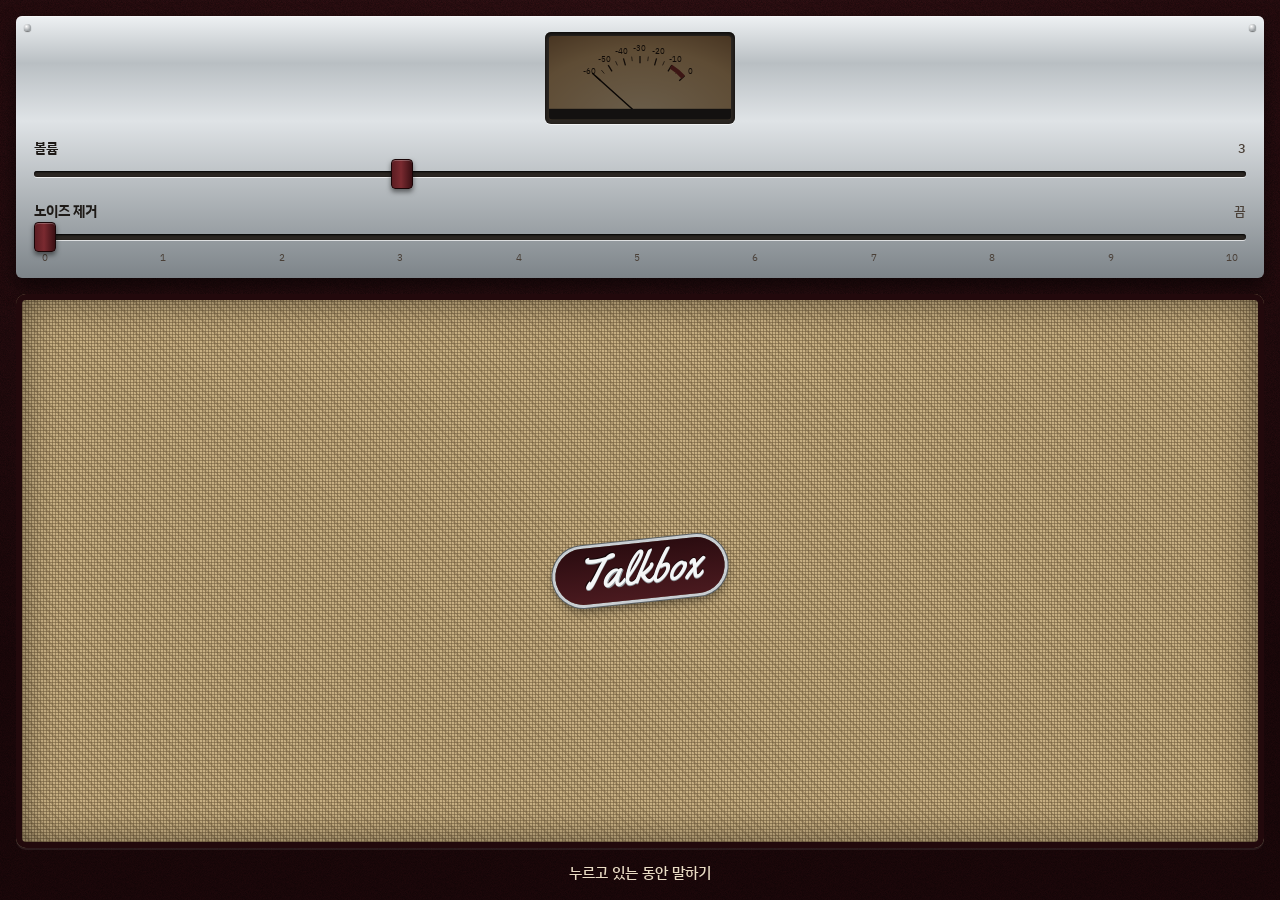
<file: megaphone/index.html>
<!doctype html>
<html lang="ko">
<head>
<meta charset="utf-8">
<meta name="viewport" content="width=device-width, initial-scale=1, viewport-fit=cover">
<meta name="theme-color" content="#3a1418">
<title>폰 확성기</title>
<link rel="preconnect" href="https://fonts.googleapis.com">
<link rel="preconnect" href="https://fonts.gstatic.com" crossorigin>
<link href="https://fonts.googleapis.com/css2?family=Yellowtail&family=IBM+Plex+Sans+KR:wght@500;700&display=swap" rel="stylesheet">
<style>
  :root {
    --tolex: #3a1418; --tolex-dark: #22090c;
    --chrome-hi: #eef1f3; --chrome-lo: #7d8489;
    --wheat: #c8b083; --thread: #6e5a3a;
    --amber: #ffa443; --glass: #1d0f08;
  }
  * { box-sizing: border-box; -webkit-tap-highlight-color: transparent; }
  html, body { margin: 0; height: 100%; }
  body {
    min-height: 100dvh; display: flex; flex-direction: column; padding: max(16px, env(safe-area-inset-top)) 16px max(16px, env(safe-area-inset-bottom));
    font-family: 'IBM Plex Sans KR', -apple-system, sans-serif; color: #e9dcc4;
    background:
      url("data:image/svg+xml,%3Csvg xmlns='http://www.w3.org/2000/svg' width='160' height='160'%3E%3Cfilter id='n'%3E%3CfeTurbulence type='fractalNoise' baseFrequency='1.4' numOctaves='2'/%3E%3CfeColorMatrix values='0 0 0 0 0 0 0 0 0 0 0 0 0 0 0 0 0 0 .55 0'/%3E%3C/filter%3E%3Crect width='160' height='160' filter='url(%23n)'/%3E%3C/svg%3E"),
      radial-gradient(120% 80% at 50% 0%, var(--tolex), var(--tolex-dark));
    -webkit-user-select: none; user-select: none; -webkit-touch-callout: none;
  }

  /* 크롬 컨트롤 패널 */
  .panel {
    position: relative; border-radius: 6px; padding: 16px 18px 14px;
    background: linear-gradient(180deg, var(--chrome-hi) 0%, #b9bfc3 18%, #dfe3e6 40%, var(--chrome-lo) 100%);
    box-shadow: 0 1px 0 rgba(255,255,255,.4) inset, 0 8px 18px rgba(0,0,0,.55);
    color: #1e1a17;
  }
  .panel::before, .panel::after { content: ""; position: absolute; top: 8px; width: 7px; height: 7px; border-radius: 50%;
    background: radial-gradient(circle at 35% 35%, #fff, #6b7176); box-shadow: 0 1px 1px rgba(0,0,0,.5); }
  .panel::before { left: 8px; } .panel::after { right: 8px; }

  .meter { margin: 0 auto 14px; width: 190px; border-radius: 6px; padding: 4px; background: #2b2622;
           box-shadow: 0 1px 0 rgba(255,255,255,.6), inset 0 2px 4px rgba(0,0,0,.8); }
  .meter svg { display: block; width: 100%; border-radius: 3px;
               background: radial-gradient(90% 120% at 50% 100%, #ffd08a, #e9a54f 70%, #b8722c); transition: filter .3s; }
  body:not(.live) .meter svg { filter: brightness(.45) saturate(.6); }

  .ctl { margin-top: 10px; }
  .ctl label { display: flex; justify-content: space-between; align-items: baseline; font-size: 14px; font-weight: 700; }
  .ctl output { font-size: 13px; font-weight: 500; color: #4a4038; }
  .slot { position: relative; height: 34px; }
  input[type=range] { -webkit-appearance: none; appearance: none; width: 100%; height: 34px; margin: 0; background: transparent; touch-action: pan-y; }
  input[type=range]::-webkit-slider-runnable-track { height: 6px; border-radius: 3px; background: #2b2622; box-shadow: inset 0 1px 2px #000, 0 1px 0 rgba(255,255,255,.7); }
  input[type=range]::-moz-range-track { height: 6px; border-radius: 3px; background: #2b2622; }
  input[type=range]::-webkit-slider-thumb { -webkit-appearance: none; width: 22px; height: 30px; margin-top: -12px; border-radius: 4px;
    background: linear-gradient(90deg, #5b1d22, #7a2a30 45%, #3a1014); border: 1px solid #1a0507;
    box-shadow: 0 3px 5px rgba(0,0,0,.5), inset 0 1px 0 rgba(255,255,255,.25); }
  input[type=range]::-moz-range-thumb { width: 22px; height: 30px; border-radius: 4px; background: #6a2328; border: 1px solid #1a0507; }
  input[type=range]:focus-visible { outline: 2px solid #1e1a17; outline-offset: 2px; border-radius: 4px; }
  .ticks { display: flex; justify-content: space-between; padding: 0 8px; font-size: 10px; color: #4a4038; margin-top: -4px; }

  /* 그릴 = 말하기 버튼 */
  .grille {
    position: relative; flex: 1; min-height: 260px; margin-top: 16px; border: 0; border-radius: 10px; padding: 0; cursor: pointer;
    touch-action: none; color: inherit; font: inherit;
    background:
      repeating-linear-gradient(0deg, rgba(110,90,58,.55) 0 1px, transparent 1px 3px),
      repeating-linear-gradient(90deg, rgba(110,90,58,.55) 0 1px, transparent 1px 3px),
      repeating-linear-gradient(45deg, rgba(60,40,20,.18) 0 2px, transparent 2px 7px),
      var(--wheat);
    box-shadow: inset 0 0 0 6px var(--tolex-dark), inset 0 0 40px rgba(0,0,0,.55), 0 2px 0 rgba(255,255,255,.08);
    transition: box-shadow .12s, filter .12s;
  }
  .grille::after { content: ""; position: absolute; inset: 6px; border-radius: 5px; pointer-events: none; opacity: 0; transition: opacity .12s;
    background: radial-gradient(60% 55% at 50% 55%, rgba(255,164,67,.75), rgba(255,120,30,.15) 70%, transparent); mix-blend-mode: multiply; }
  .grille.talk { filter: brightness(1.12); box-shadow: inset 0 0 0 6px var(--tolex-dark), inset 0 0 20px rgba(0,0,0,.35), 0 0 34px rgba(255,150,60,.45); }
  .grille.talk::after { opacity: 1; }
  .grille:focus-visible { outline: 3px solid var(--amber); outline-offset: 3px; }

  .badge { position: absolute; left: 50%; top: 50%; transform: translate(-50%, -50%) rotate(-6deg);
    padding: 2px 22px 8px; border-radius: 40px; font-family: 'Yellowtail', cursive; font-size: 46px; line-height: 1;
    color: #f4f6f7; background: linear-gradient(180deg, #2b0c10, #4a1a1f);
    text-shadow: 0 1px 0 #8c9296, 0 -1px 0 rgba(0,0,0,.6);
    box-shadow: 0 0 0 3px #c9ced2, 0 0 0 4px #5a6064, 0 6px 12px rgba(0,0,0,.5); }

  .hint { text-align: center; font-size: 15px; font-weight: 500; margin-top: 14px; min-height: 22px; color: #e9dcc4; }
  .hint.err { color: var(--amber); }

  @media (prefers-reduced-motion: reduce) { * { transition: none !important; } }
</style>
</head>
<body>
  <section class="panel">
    <div class="meter" aria-hidden="true">
      <svg viewBox="0 0 200 92">
        <g id="scale" stroke="#2a1608" fill="#2a1608" font-size="9" text-anchor="middle" font-family="IBM Plex Sans KR, sans-serif"></g>
        <path id="redzone" fill="none" stroke="#b3261e" stroke-width="5"/>
        <line id="thr" x1="100" y1="88" x2="100" y2="22" stroke="#b3261e" stroke-width="2" stroke-dasharray="3 2" opacity="0"/>
        <line id="needle" x1="100" y1="88" x2="100" y2="18" stroke="#1a0d05" stroke-width="1.6" stroke-linecap="round"/>
        <rect x="0" y="80" width="200" height="12" fill="#2b2622"/>
      </svg>
    </div>

    <div class="ctl">
      <label for="vol">볼륨 <output id="volV">3</output></label>
      <div class="slot"><input id="vol" type="range" min="0" max="10" step="0.5" value="3"></div>
    </div>
    <div class="ctl">
      <label for="nr">노이즈 제거 <output id="nrV">끔</output></label>
      <div class="slot"><input id="nr" type="range" min="0" max="10" step="1" value="0"></div>
      <div class="ticks" aria-hidden="true"><span>0</span><span>1</span><span>2</span><span>3</span><span>4</span><span>5</span><span>6</span><span>7</span><span>8</span><span>9</span><span>10</span></div>
    </div>
  </section>

  <button id="talk" class="grille" aria-label="누르고 있는 동안 말하기">
    <span class="badge">Talkbox</span>
  </button>
  <div id="hint" class="hint" role="status">누르고 있는 동안 말하기</div>

<script>
const $ = id => document.getElementById(id);
const talk = $('talk'), vol = $('vol'), nr = $('nr'), hint = $('hint');
const MIN_DB = -60, ANG = 48, CX = 100, CY = 88;
let ctx, stream, analyser, buf, gate, ptt, out, starting = false, down = false, lastLoud = 0, shown = MIN_DB;

// 미터 눈금: -60dB ~ 0dB
const ang = db => (Math.max(MIN_DB, Math.min(0, db)) - MIN_DB) / -MIN_DB * 2 * ANG - ANG;
const xy = (db, r) => { const a = ang(db) * Math.PI / 180; return [CX + Math.sin(a) * r, CY - Math.cos(a) * r]; };
let s = '';
for (let db = MIN_DB; db <= 0; db += 5) {
  const big = db % 10 === 0, [x1, y1] = xy(db, big ? 58 : 61), [x2, y2] = xy(db, 66);
  s += `<line x1="${x1}" y1="${y1}" x2="${x2}" y2="${y2}" stroke-width="${big ? 1.4 : .8}"/>`;
  if (big) { const [tx, ty] = xy(db, 74); s += `<text x="${tx}" y="${ty + 3}" stroke="none">${db}</text>`; }
}
$('scale').innerHTML = s;
{ const [x1, y1] = xy(-10, 64), [x2, y2] = xy(0, 64); $('redzone').setAttribute('d', `M${x1} ${y1} A64 64 0 0 1 ${x2} ${y2}`); }
const point = (el, db) => el.setAttribute('transform', `rotate(${ang(db)} ${CX} ${CY})`);
point($('needle'), MIN_DB);

// 노이즈 제거 강도 1~10 → 이 크기보다 작은 소리는 끊음(-54dB ~ -27dB)
const thrDb = () => -57 + nr.value * 3;
function showNr() {
  const n = +nr.value;
  $('nrV').textContent = n ? n : '끔';
  $('thr').setAttribute('opacity', n ? 1 : 0);
  point($('thr'), thrDb());
}
showNr();

function tick() {
  analyser.getFloatTimeDomainData(buf);
  let sum = 0;
  for (const v of buf) sum += v * v;
  const db = 20 * Math.log10(Math.sqrt(sum / buf.length) + 1e-9);
  const now = ctx.currentTime;
  if (+nr.value === 0 || db > thrDb()) lastLoud = now;
  const open = now - lastLoud < 0.25;               // 기준을 넘으면 바로 열고 0.25초 조용하면 닫음
  gate.gain.setTargetAtTime(open ? 1 : 0, now, open ? 0.005 : 0.05);
  shown += (Math.max(db, MIN_DB) - shown) * 0.3;
  point($('needle'), shown);
  requestAnimationFrame(tick);
}

async function start() {
  starting = true;
  try {
    stream = await navigator.mediaDevices.getUserMedia({
      audio: { echoCancellation: false, noiseSuppression: +nr.value > 0, autoGainControl: false }
    });
    ctx = new AudioContext({ latencyHint: 'interactive' });
    const src = ctx.createMediaStreamSource(stream);
    analyser = ctx.createAnalyser(); analyser.fftSize = 1024;
    buf = new Float32Array(analyser.fftSize);
    gate = ctx.createGain();
    ptt = ctx.createGain(); ptt.gain.value = 0;
    out = ctx.createGain(); out.gain.value = vol.value / 3;
    src.connect(analyser);
    src.connect(gate).connect(ptt).connect(out).connect(ctx.destination);
    document.body.classList.add('live');
    tick();
  } catch (e) {
    stream = null;
    hint.textContent = '마이크를 켤 수 없습니다. 브라우저 설정에서 마이크 권한을 허용해 주세요.';
    hint.classList.add('err');
  }
  starting = false;
}

function setTalk(on) {
  talk.classList.toggle('talk', on);
  if (ptt) ptt.gain.setTargetAtTime(on ? 1 : 0, ctx.currentTime, 0.01);
  if (stream) { hint.classList.remove('err'); hint.textContent = on ? '말하는 중' : '누르고 있는 동안 말하기'; }
}

async function press() {
  down = true;
  if (!stream && !starting) await start();
  if (ctx && ctx.state === 'suspended') await ctx.resume();
  if (down && stream) setTalk(true);
}
function release() { down = false; setTalk(false); }

talk.addEventListener('pointerdown', e => { e.preventDefault(); talk.setPointerCapture(e.pointerId); press(); });
['pointerup', 'pointercancel', 'lostpointercapture'].forEach(t => talk.addEventListener(t, release));
talk.addEventListener('contextmenu', e => e.preventDefault());
talk.addEventListener('keydown', e => { if ((e.key === ' ' || e.key === 'Enter') && !e.repeat) { e.preventDefault(); press(); } });
talk.addEventListener('keyup', e => { if (e.key === ' ' || e.key === 'Enter') release(); });

vol.oninput = () => { $('volV').textContent = vol.value; if (out) out.gain.value = vol.value / 3; };
nr.oninput = () => {
  showNr();
  if (stream) stream.getAudioTracks()[0].applyConstraints({ noiseSuppression: +nr.value > 0 }).catch(() => {});
};
</script>
</body>
</html>
</file>
